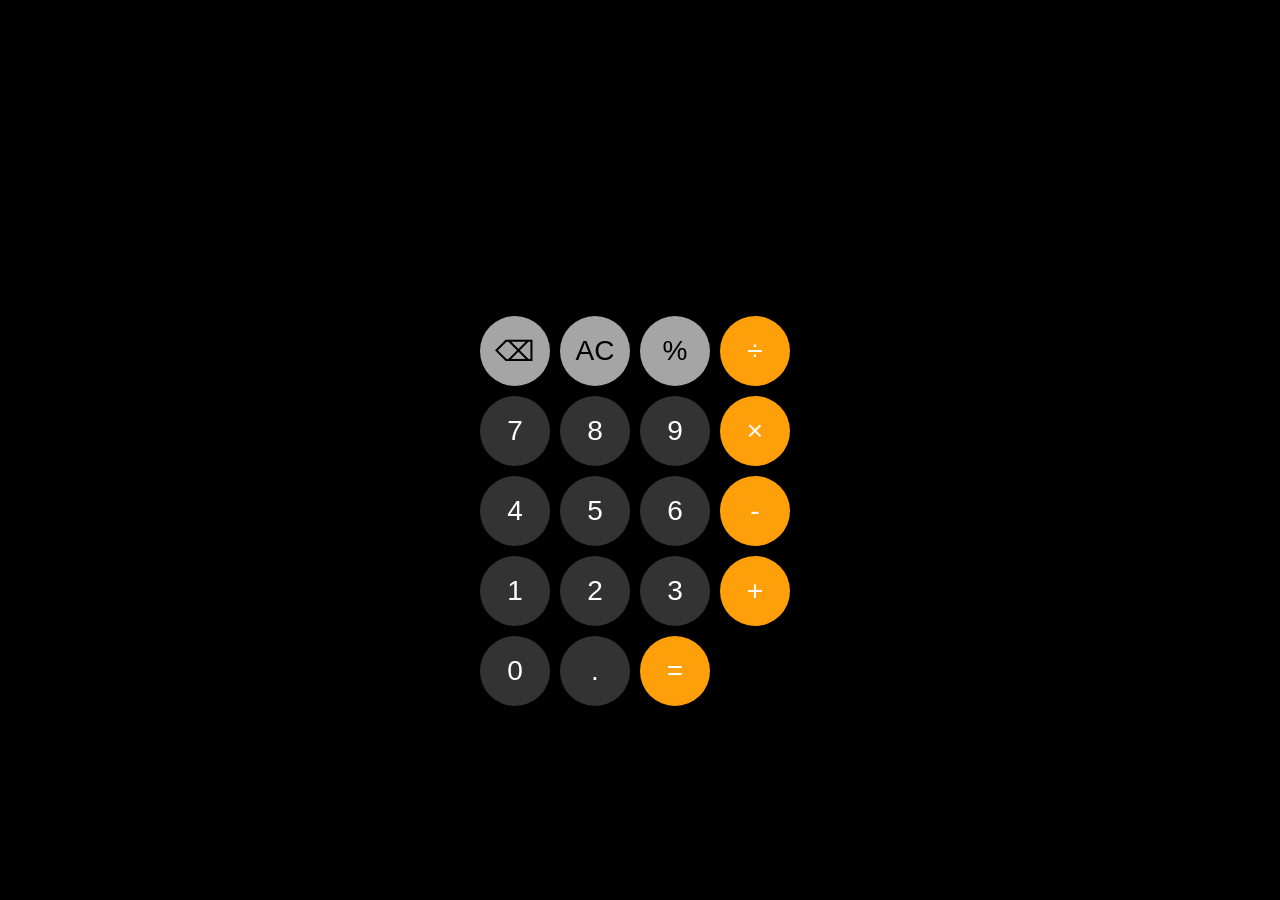
<file: calculadoraip.html/index.html>
<!DOCTYPE html>
<html lang="pt-BR">
<head>
    <meta charset="UTF-8">
    <meta name="viewport" content="width=device-width, initial-scale=1.0">
    <title>Calculadora</title>
    <link rel="stylesheet" href="style.css">
</head>
<body>

<div class="calculadora">
    <input type="text" id="tela" readonly>


    <div class="botoes">

        <button class="funcao" onclick="excluir()">⌫</button>
        <button class="funcao" onclick="limpar()">AC</button>
        <button class="funcao" onclick="adicionar('%')">%</button>
        <button class="operador" onclick="adicionar('/')">÷</button>

        <button class="numero" onclick="adicionar('7')">7</button>
        <button class="numero" onclick="adicionar('8')">8</button>
        <button class="numero" onclick="adicionar('9')">9</button>
        <button class="operador" onclick="adicionar('*')">×</button>

        <button class="numero" onclick="adicionar('4')">4</button>
        <button class="numero" onclick="adicionar('5')">5</button>
        <button class="numero" onclick="adicionar('6')">6</button>
        <button class="operador" onclick="adicionar('-')">-</button>

        <button class="numero" onclick="adicionar('1')">1</button>
        <button class="numero" onclick="adicionar('2')">2</button>
        <button class="numero" onclick="adicionar('3')">3</button>
        <button class="operador" onclick="adicionar('+')">+</button>

        <button class="numero" onclick="adicionar('0')">0</button>
        <button class="numero" onclick="adicionar(',')">.</button>
        <button class="operador" onclick="calcular()">=</button>
    </div>
</div>

<script src="script.js"></script>

</body>
</html>
</file>
<file: calculadoraip.html/style.css>
body{
    display: flex;
    justify-content: center;
    align-items: center;
    height: 100vh;
    background-color: #f9f5f5;
}

.calculadora{
    background-color: #fff;
    padding: 20px;
    border-radius: 10px;
}

#tela{
    width: 100%;
    height: 50px;
    font-size: 24px;
    margin-bottom: 10px;
}

.botoes{
    display: grid;
    grid-template-columns: repeat(4, 60px);
    gap: 10px;
}

button{
    height: 60px;
    font-size: 20px;
}

body{
    background-color: #f9f5f5;
}

body.dark-theme{
    background-color: #333;
    color: #fff;
}

.calculadora{
    background-color: #fff;
}

.calculadora.dark-theme{
    background-color: #555;
}

button{
    background-color: #eee;
    color: #333;
}

button.dark-theme{
    background-color: #777;
    color: #fff;
}

body{
    margin: 0;
    display: flex;
    justify-content: center;
    align-items: center;
    height: 100vh;
    background: #000;
    font-family: Arial, sans-serif;
}

.calculadora{
    width: 320px;
    padding: 20px;
    background: #000;
}
#tela{
    width: 100%;
    height: 100px;
    border: none;
    background: #000;
    color:#fff;
    text-align: right;
    font-size: 60px;
    margin-bottom: 20px;
}

.botoes{
    display: grid;
    grid-template-columns: repeat(4, 70px);
    gap: 10px;
}

button{
    width: 70px;
    height: 70px;
    border: none;
    border-radius: 50%;
    font-size: 28px;
    cursor: pointer;
}

.numero{
    background: #333;
    color: #fff;
}

.funcao{
    background: #a5a5a5;
    color: #000;
}

.operador{
    background: #ff9f0a;
    color: #fff;
}

.zero{
    width: 150px;
    border-radius: 35px;
    grid-column: span 2;
}
</file>
<file: calculadora.html/style.css>
body{
    display: flex;
    justify-content: center;
    align-items: center;
    height: 100vh;
    background-color: #f9f5f5;
}

.calculadora{
    background-color: #fff;
    padding: 20px;
    border-radius: 10px;
}

#tela{
    width: 100%;
    height: 50px;
    font-size: 24px;
    margin-bottom: 10px;
}

.botoes{
    display: grid;
    grid-template-columns: repeat(4, 60px);
    gap: 10px;
}

button{
    height: 60px;
    font-size: 20px;
}

body{
    background-color: #f9f5f5;
}

body.dark-theme{
    background-color: #333;
    color: #fff;
}

.calculadora{
    background-color: #fff;
}

.calculadora.dark-theme{
    background-color: #555;
}

button{
    background-color: #eee;
    color: #333;
}

button.dark-theme{
    background-color: #777;
    color: #fff;
}

body{
    margin: 0;
    display: flex;
    justify-content: center;
    align-items: center;
    height: 100vh;
    background: #000;
    font-family: Arial, sans-serif;
}

.calculadora{
    width: 320px;
    padding: 20px;
    background: #000;
}
#tela{
    width: 100%;
    height: 100px;
    border: none;
    background: #000;
    color:#fff;
    text-align: right;
    font-size: 60px;
    margin-bottom: 20px;
}

.botoes{
    display: grid;
    grid-template-columns: repeat(4, 70px);
    gap: 10px;
}

button{
    width: 70px;
    height: 70px;
    border: none;
    border-radius: 50%;
    font-size: 28px;
    cursor: pointer;
}

.numero{
    background: #333;
    color: #fff;
}

.funcao{
    background: #a5a5a5;
    color: #000;
}

.operador{
    background: #ff9f0a;
    color: #fff;
}

.zero{
    width: 150px;
    border-radius: 35px;
    grid-column: span 2;
}
</file>
